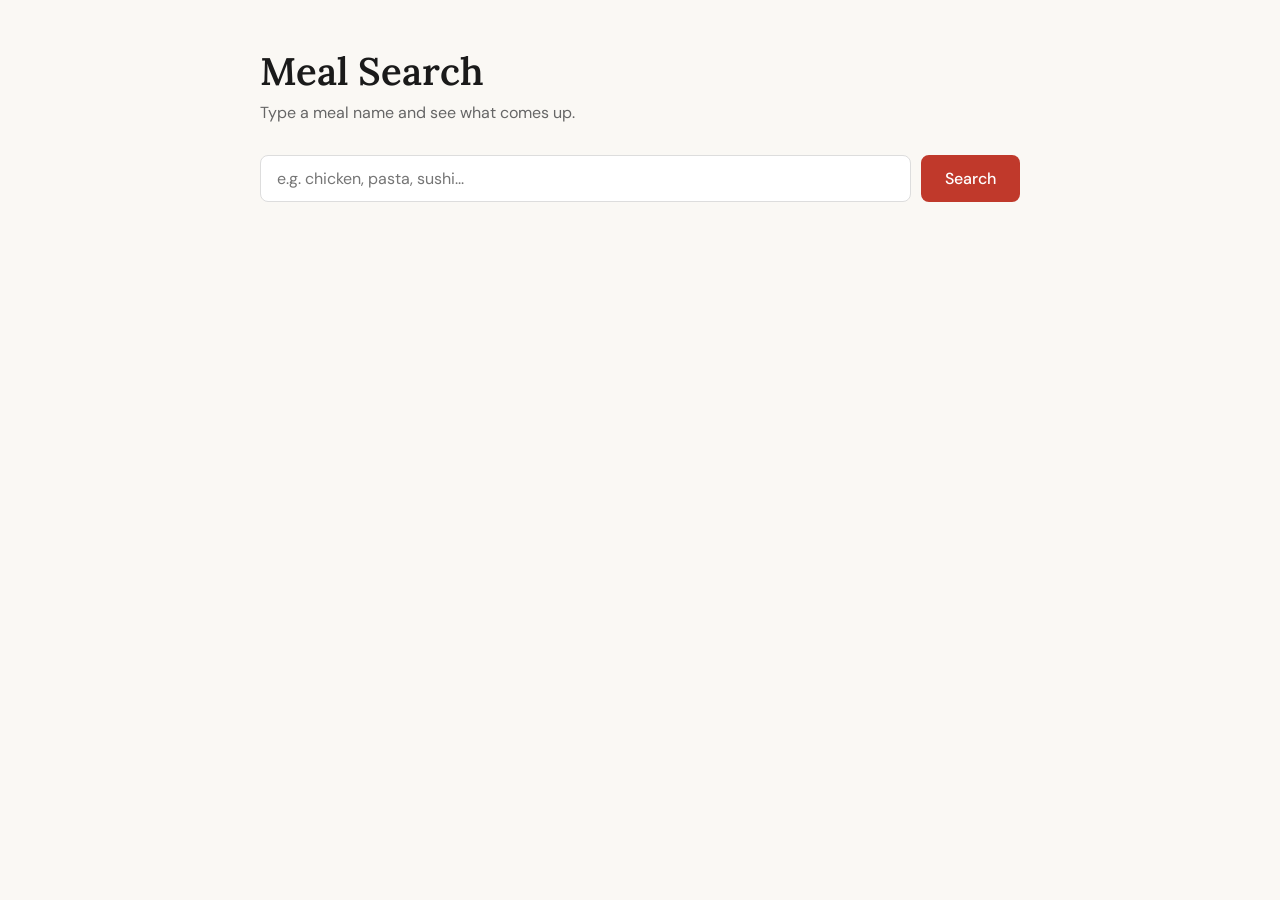
<file: index.html>
<!DOCTYPE html>
<html lang="en">
<head>
  <meta charset="UTF-8" />
  <meta name="viewport" content="width=device-width, initial-scale=1.0" />
  <title>Meal Search</title>
  <link rel="preconnect" href="https://fonts.googleapis.com" />
  <link href="https://fonts.googleapis.com/css2?family=Lora:ital,wght@0,400;0,600;1,400&family=DM+Sans:wght@400;500&display=swap" rel="stylesheet" />
  <link rel="stylesheet" href="styles.css" />
</head>
<body>

  <div class="page-wrapper">
    <header>
      <h1>Meal Search</h1>
      <p class="subtitle">Type a meal name and see what comes up.</p>
    </header>

    <div class="search-bar">
      <input
        type="text"
        id="searchInput"
        placeholder="e.g. chicken, pasta, sushi..."
        autocomplete="off"
      />
      <button id="searchBtn">Search</button>
    </div>

    <p id="status" class="status" aria-live="polite"></p>

    <div id="results" class="results"></div>
  </div>

  <script src="main.js"></script>
</body>
</html>
</file>
<file: styles.css>
*, *::before, *::after {
  box-sizing: border-box;
  margin: 0;
  padding: 0;
}

:root {
  --bg: #faf8f4;
  --text: #1a1a1a;
  --muted: #666;
  --accent: #c0392b;
  --border: #ddd;
  --card-bg: #fff;
  --radius: 8px;
}

body {
  font-family: 'DM Sans', sans-serif;
  background: var(--bg);
  color: var(--text);
  min-height: 100vh;
  padding: 48px 16px;
}

.page-wrapper {
  max-width: 760px;
  margin: 0 auto;
}

header {
  margin-bottom: 32px;
}

h1 {
  font-family: 'Lora', serif;
  font-size: 2.4rem;
  font-weight: 600;
  line-height: 1.2;
  margin-bottom: 8px;
}

.subtitle {
  color: var(--muted);
  font-size: 1rem;
}

.search-bar {
  display: flex;
  gap: 10px;
  margin-bottom: 20px;
}

.search-bar input {
  flex: 1;
  padding: 12px 16px;
  font-family: 'DM Sans', sans-serif;
  font-size: 1rem;
  border: 1.5px solid var(--border);
  border-radius: var(--radius);
  background: #fff;
  outline: none;
  transition: border-color 0.2s;
}

.search-bar input:focus {
  border-color: var(--accent);
}

.search-bar button {
  padding: 12px 24px;
  font-family: 'DM Sans', sans-serif;
  font-size: 1rem;
  font-weight: 500;
  color: #fff;
  background: var(--accent);
  border: none;
  border-radius: var(--radius);
  cursor: pointer;
  transition: opacity 0.2s;
}

.search-bar button:hover {
  opacity: 0.85;
}

.status {
  font-size: 0.9rem;
  color: var(--muted);
  margin-bottom: 24px;
  min-height: 1.2em;
}

.status.error {
  color: var(--accent);
}

.results {
  display: grid;
  grid-template-columns: repeat(auto-fill, minmax(220px, 1fr));
  gap: 20px;
}

.card {
  background: var(--card-bg);
  border: 1px solid var(--border);
  border-radius: var(--radius);
  overflow: hidden;
  cursor: pointer;
  transition: transform 0.15s, box-shadow 0.15s;
}

.card:hover {
  transform: translateY(-3px);
  box-shadow: 0 6px 18px rgba(0,0,0,0.08);
}

.card.expanded {
  grid-column: 1 / -1;
  display: flex;
  align-items: flex-start;
  transform: none;
  box-shadow: 0 6px 24px rgba(0,0,0,0.1);
}

.card.expanded img {
  width: 260px;
  height: 260px;
  flex-shrink: 0;
}

.card img {
  width: 100%;
  height: 160px;
  object-fit: cover;
  display: block;
}

.card-body {
  padding: 14px 16px;
}

.card-body h3 {
  font-family: 'Lora', serif;
  font-size: 1rem;
  font-weight: 600;
  margin-bottom: 8px;
  line-height: 1.3;
}

.card-body .tag {
  display: inline-block;
  font-size: 0.78rem;
  color: var(--muted);
  background: var(--bg);
  border: 1px solid var(--border);
  border-radius: 4px;
  padding: 2px 7px;
  margin-right: 4px;
  margin-top: 2px;
}

.card-details {
  display: none;
  margin-top: 14px;
}

.card.expanded .card-details {
  display: block;
}

.details-label {
  font-weight: 500;
  font-size: 0.85rem;
  text-transform: uppercase;
  letter-spacing: 0.05em;
  color: var(--muted);
  margin-top: 14px;
  margin-bottom: 6px;
}

.ingredients {
  list-style: none;
  display: flex;
  flex-wrap: wrap;
  gap: 6px;
  padding: 0;
}

.ingredients li {
  font-size: 0.82rem;
  background: var(--bg);
  border: 1px solid var(--border);
  border-radius: 4px;
  padding: 2px 8px;
}

.instructions {
  font-size: 0.88rem;
  line-height: 1.7;
  color: var(--text);
  white-space: pre-line;
  max-height: 200px;
  overflow-y: auto;
}
</file>
